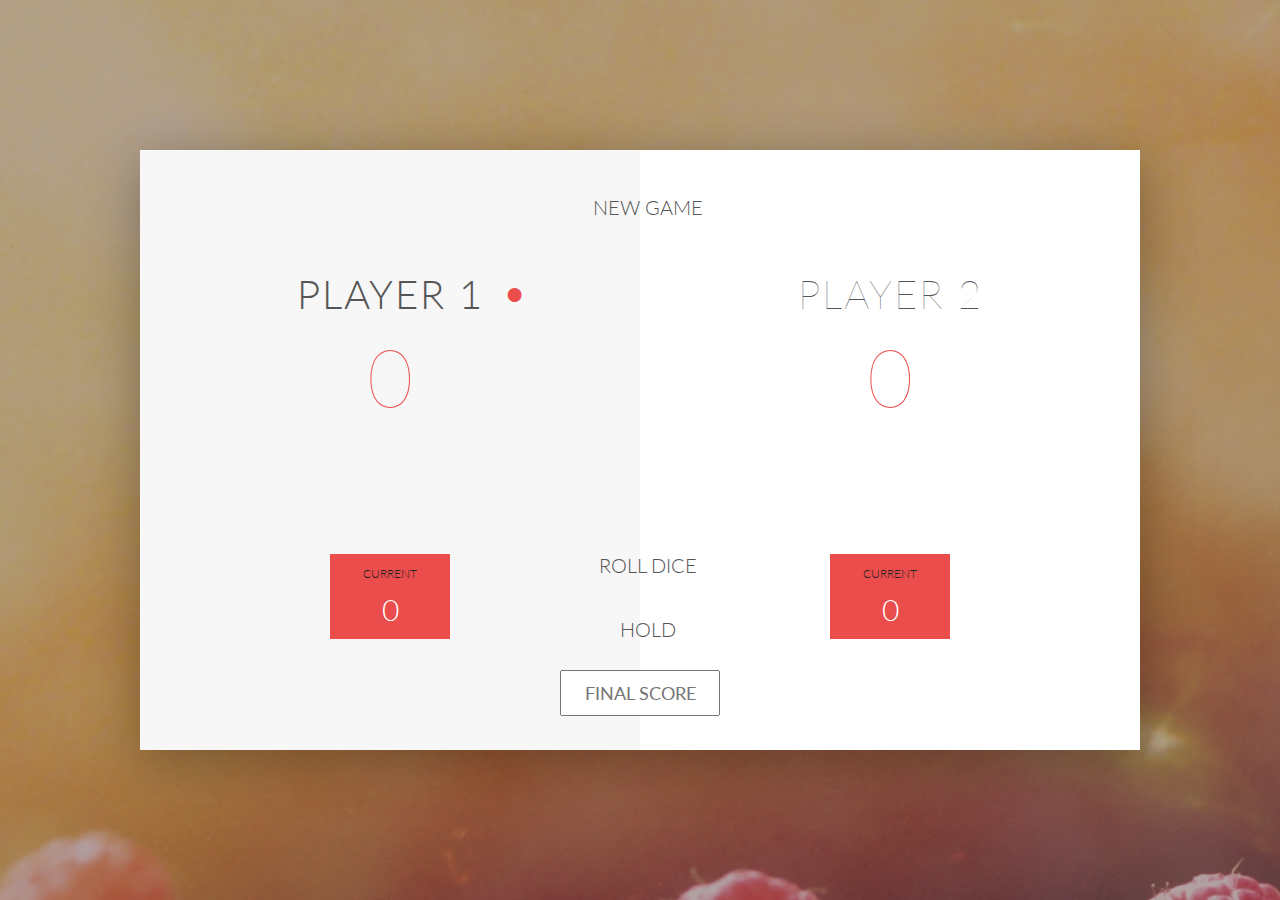
<file: index.html>
<!DOCTYPE html>
<html lang="en">
    <head>
        <meta charset="UTF-8">
        <link href="https://fonts.googleapis.com/css?family=Lato:100,300,600" rel="stylesheet" type="text/css">
        <link href="http://code.ionicframework.com/ionicons/2.0.1/css/ionicons.min.css" rel="stylesheet" type="text/css">
        <link type="text/css" rel="stylesheet" href="style.css">
        
        <title>Pig Game</title>
    </head>

    <body>
        <div class="wrapper clearfix">
            <div class="player-0-panel active">
                <div class="player-name" id="name-0">Player 1</div>
                <div class="player-score" id="score-0">43</div>
                <div class="player-current-box">
                    <div class="player-current-label">Current</div>
                    <div class="player-current-score" id="current-0">11</div>
                </div>
            </div>
            
            <div class="player-1-panel">
                <div class="player-name" id="name-1">Player 2</div>
                <div class="player-score" id="score-1">72</div>
                <div class="player-current-box">
                    <div class="player-current-label">Current</div>
                    <div class="player-current-score" id="current-1">0</div>
                </div>
            </div>
            
            <button class="btn-new"><i class="ion-ios-plus-outline"></i>New game</button>
            <button class="btn-roll"><i class="ion-ios-loop"></i>Roll dice</button>
            <button class="btn-hold"><i class="ion-ios-download-outline"></i>Hold</button>
            <input type="text" placeholder="Final Score" class="final-score">
            <img src="dice-5.png" alt="Dice" class="dice" id="dice">
        </div>
        
        <script src="app.js"></script>
    </body>
</html>
</file>
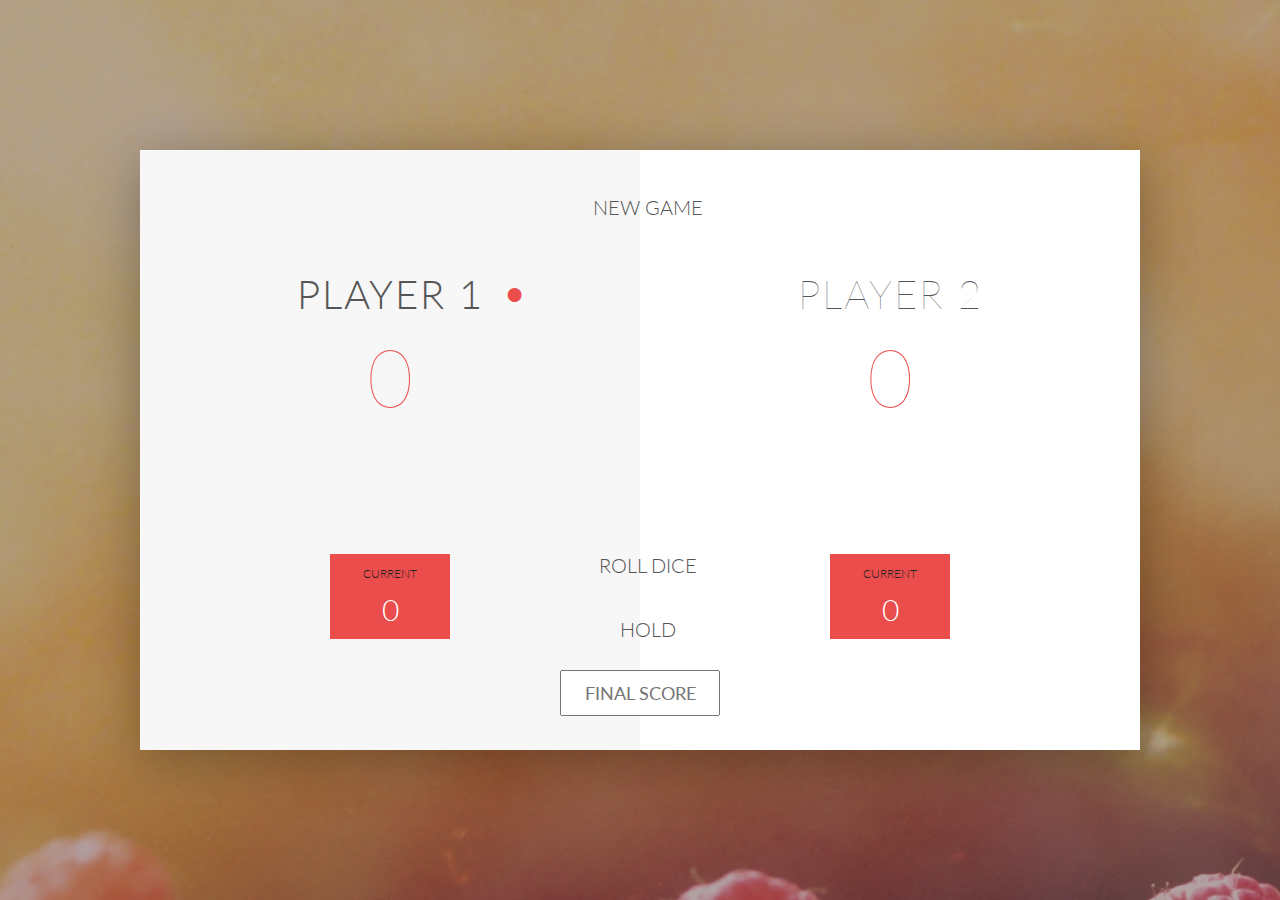
<file: newIndex.html>
<!DOCTYPE html>
<html lang="en">
    <head>
        <meta charset="UTF-8">
        <link href="https://fonts.googleapis.com/css?family=Lato:100,300,600" rel="stylesheet" type="text/css">
        <link href="http://code.ionicframework.com/ionicons/2.0.1/css/ionicons.min.css" rel="stylesheet" type="text/css">
        <link type="text/css" rel="stylesheet" href="style.css">
        
        <title>Pig Game</title>
    </head>

    <body>
        <div class="wrapper clearfix">
            <div class="player-0-panel active">
                <div class="player-name" id="name-0">Player 1</div>
                <div class="player-score" id="score-0">43</div>
                <div class="player-current-box">
                    <div class="player-current-label">Current</div>
                    <div class="player-current-score" id="current-0">11</div>
                </div>
            </div>
            
            <div class="player-1-panel">
                <div class="player-name" id="name-1">Player 2</div>
                <div class="player-score" id="score-1">72</div>
                <div class="player-current-box">
                    <div class="player-current-label">Current</div>
                    <div class="player-current-score" id="current-1">0</div>
                </div>
            </div>
            
            <button class="btn-new"><i class="ion-ios-plus-outline"></i>New game</button>
            <button class="btn-roll"><i class="ion-ios-loop"></i>Roll dice</button>
            <button class="btn-hold"><i class="ion-ios-download-outline"></i>Hold</button>
            <input type="text" placeholder="Final Score" class="final-score">
            <img src="dice-5.png" alt="Dice" class="dice" id="dice">
        </div>
        
        <script src="newApp.js"></script>
    </body>
</html>
</file>
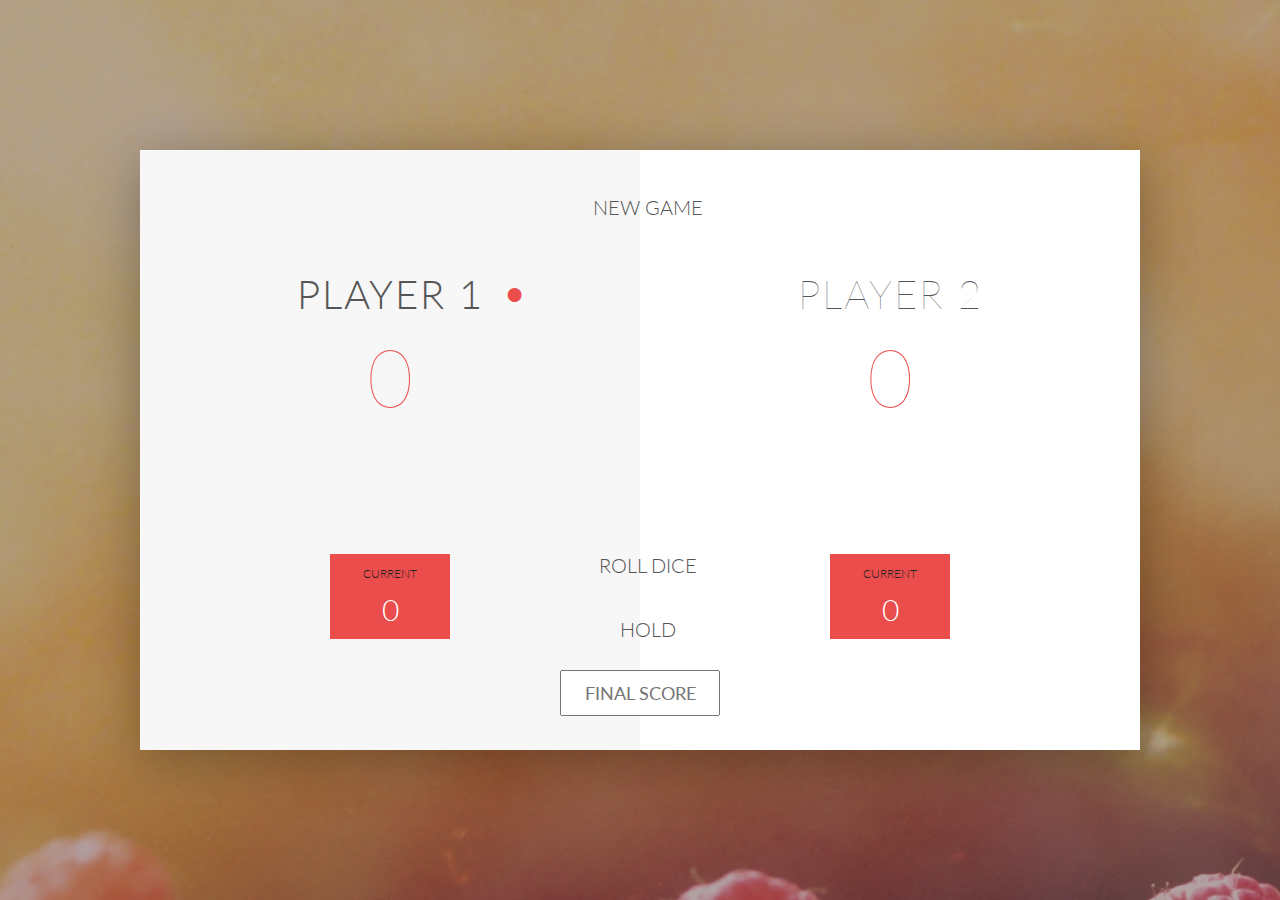
<file: twoDicesIndex.html>
<!DOCTYPE html>
<html lang="en">
    <head>
        <meta charset="UTF-8">
        <link href="https://fonts.googleapis.com/css?family=Lato:100,300,600" rel="stylesheet" type="text/css">
        <link href="http://code.ionicframework.com/ionicons/2.0.1/css/ionicons.min.css" rel="stylesheet" type="text/css">
        <link type="text/css" rel="stylesheet" href="style.css">
        
        <title>Pig Game</title>
    </head>

    <body>
        <div class="wrapper clearfix">
            <div class="player-0-panel active">
                <div class="player-name" id="name-0">Player 1</div>
                <div class="player-score" id="score-0">43</div>
                <div class="player-current-box">
                    <div class="player-current-label">Current</div>
                    <div class="player-current-score" id="current-0">11</div>
                </div>
            </div>
            
            <div class="player-1-panel">
                <div class="player-name" id="name-1">Player 2</div>
                <div class="player-score" id="score-1">72</div>
                <div class="player-current-box">
                    <div class="player-current-label">Current</div>
                    <div class="player-current-score" id="current-1">0</div>
                </div>
            </div>
            
            <button class="btn-new"><i class="ion-ios-plus-outline"></i>New game</button>
            <button class="btn-roll"><i class="ion-ios-loop"></i>Roll dice</button>
            <button class="btn-hold"><i class="ion-ios-download-outline"></i>Hold</button>
            <input type="text" placeholder="Final Score" class="final-score">
            
            <img src="dice-5.png" alt="Dice" class="dice" id="dice-1">
            <img src="dice-5.png" alt="Dice" class="dice" id="dice-2">
        </div>
        
        <script src="twoDices.js"></script>
    </body>
</html>
</file>
<file: style.css>
/**********************************************
*** GENERAL
**********************************************/

.final-score {
  position: absolute;
  left: 50%;
  transform: translate(-50%);
  top: 520px;
  color: #555;
  font-size: 18px;
  font-family: 'Lato';
  text-align: center;
  padding: 10px;
  width: 160px;
  text-transform: uppercase;
}

.final-score:focus { outline: none;}

#dice-1{top: 120px;}
#dice-2{top: 250px;}



* {
    margin: 0;
    padding: 0;
    box-sizing: border-box;
    
}

.clearfix::after {
    content: "";
    display: table;
    clear: both;
}

body {
    background-image: linear-gradient(rgba(62, 20, 20, 0.4), rgba(62, 20, 20, 0.4)), url(back.jpg);
    background-size: cover;
    background-position: center;
    font-family: Lato;
    font-weight: 300;
    position: relative;
    height: 100vh;
    color: #555;
}

.wrapper {
    width: 1000px;
    position: absolute;
    top: 50%;
    left: 50%;
    transform: translate(-50%, -50%);
    background-color: #fff;
    box-shadow: 0px 10px 50px rgba(0, 0, 0, 0.3);
    overflow: hidden;
}

.player-0-panel,
.player-1-panel {
    width: 50%;
    float: left;
    height: 600px;
    padding: 100px;
}



/**********************************************
*** PLAYERS
**********************************************/

.player-name {
    font-size: 40px;
    text-align: center;
    text-transform: uppercase;
    letter-spacing: 2px;
    font-weight: 100;
    margin-top: 20px;
    margin-bottom: 10px;
    position: relative;
}

.player-score {
    text-align: center;
    font-size: 80px;
    font-weight: 100;
    color: #EB4D4D;
    margin-bottom: 130px;
}

.active { background-color: #f7f7f7; }
.active .player-name { font-weight: 300; }

.active .player-name::after {
    content: "\2022";
    font-size: 47px;
    position: absolute;
    color: #EB4D4D;
    top: -7px;
    right: 10px;
    
}

.player-current-box {
    background-color: #EB4D4D;
    color: #fff;
    width: 40%;
    margin: 0 auto;
    padding: 12px;
    text-align: center;
}

.player-current-label {
    text-transform: uppercase;
    margin-bottom: 10px;
    font-size: 12px;
    color: #222;
}

.player-current-score {
    font-size: 30px;
}

button {
    position: absolute;
    width: 200px;
    left: 50%;
    transform: translateX(-50%);
    color: #555;
    background: none;
    border: none;
    font-family: Lato;
    font-size: 20px;
    text-transform: uppercase;
    cursor: pointer;
    font-weight: 300;
    transition: background-color 0.3s, color 0.3s;
}

button:hover { font-weight: 600; }
button:hover i { margin-right: 20px; }

button:focus {
    outline: none;
}

i {
    color: #EB4D4D;
    display: inline-block;
    margin-right: 15px;
    font-size: 32px;
    line-height: 1;
    vertical-align: text-top;
    margin-top: -4px;
    transition: margin 0.3s;
}

.btn-new { top: 45px;}
.btn-roll { top: 403px;}
.btn-hold { top: 467px;}

.dice {
    position: absolute;
    left: 50%;
    top: 178px;
    transform: translateX(-50%);
    height: 100px;
    box-shadow: 0px 10px 60px rgba(0, 0, 0, 0.10);
}

.winner { background-color: #f7f7f7; }
.winner .player-name { font-weight: 300; color: #EB4D4D; }
</file>
